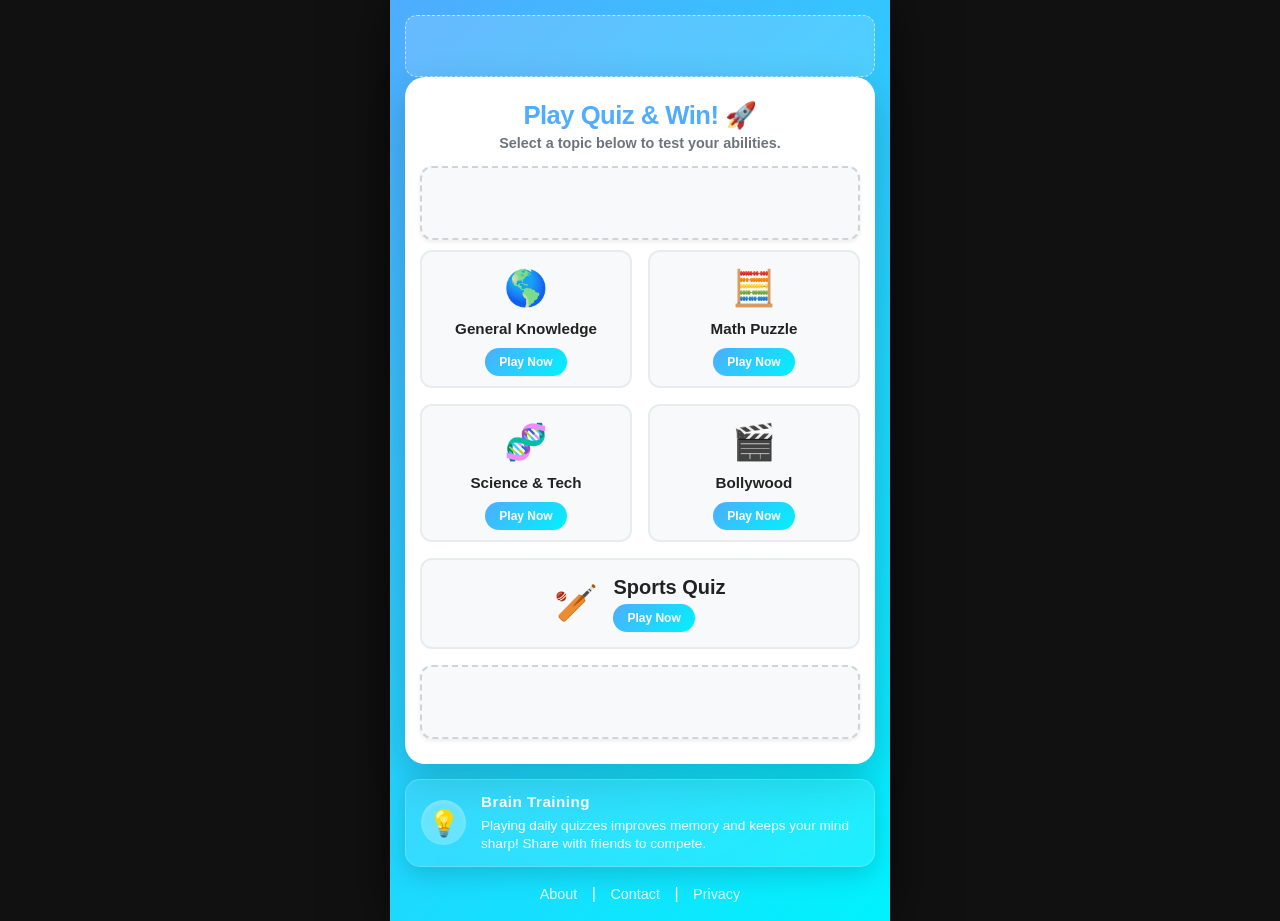
<file: index.html>
<!DOCTYPE html>
<html lang="en">

<head>
    <meta charset="UTF-8">
    <meta name="viewport"
        content="width=device-width, initial-scale=1.0, maximum-scale=1.0, user-scalable=no, viewport-fit=cover">
    <meta name="mobile-web-app-capable" content="yes">
    <meta name="apple-mobile-web-app-capable" content="yes">
    <meta name="apple-mobile-web-app-status-bar-style" content="black-translucent">
    <meta name="theme-color" content="#4facfe">
    <meta name="description"
        content="Play the ultimate Viral Quiz App! Test your General Knowledge, Math, Science, Bollywood, and Sports skills to earn a Genius score.">
    <meta name="keywords" content="quiz, test your iq, gk quiz, math puzzle, bollywood quiz, sports quiz, viral quiz">
    <meta name="author" content="Quiz App">

    <!-- Open Graph for WhatsApp & Facebook Sharing -->
    <meta property="og:title" content="🧠 Test Your IQ | Premium Quiz Hub">
    <meta property="og:description"
        content="Click here to play the ultimate quiz challenge and test your brain power across 5 categories!">
    <meta property="og:type" content="website">

    <title>🧠 Test Your IQ | Premium Quiz Hub</title>

    <!-- 1️⃣ Google AdSense Main Script: Ahya '9574633923880115' ni jagya e tamaru AdSense Publisher ID nakho (eg. ca-pub-1234567890123456) -->
    <script async src="https://pagead2.googlesyndication.com/pagead/js/adsbygoogle.js?client=ca-pub-9574633923880115"
        crossorigin="anonymous"></script>

    <!-- Bootstrap 5 CSS -->
    <link href="https://cdn.jsdelivr.net/npm/bootstrap@5.3.0/dist/css/bootstrap.min.css" rel="stylesheet">
    <style>
        :root {
            --primary-color: #4facfe;
            --secondary-color: #00f2fe;
            --text-dark: #222222;
            --ad-bg: #f8f9fa;
            --ad-border: #ced4da;
        }

        body {
            background: url('https://images.unsplash.com/photo-1557683316-973673baf926?auto=format&fit=crop&w=1920&q=80') center/cover fixed, #111;
            font-family: Arial, sans-serif;
            color: #ffffff;
            margin: 0;
            min-height: 100vh;
            display: flex;
            justify-content: center;
            align-items: flex-start;
        }

        #app-wrapper {
            background: linear-gradient(135deg, var(--primary-color) 0%, var(--secondary-color) 100%);
            width: 100%;
            max-width: 500px;
            min-height: 100vh;
            display: flex;
            flex-direction: column;
            justify-content: space-between;
            align-items: center;
            padding: 15px 15px 5px 15px;
            box-shadow: 0 0 50px rgba(0, 0, 0, 0.6);
            position: relative;
        }

        .top-banner-ad {
            width: 100%;
            background: rgba(255, 255, 255, 0.15);
            border: 1px dashed rgba(255, 255, 255, 0.6);
            border-radius: 12px;
            padding: 10px;
            text-align: center;
            color: #ffffff;
            font-weight: bold;
            margin-bottom: 15px;
            min-height: 60px;
            display: flex;
            flex-direction: column;
            align-items: center;
            justify-content: center;
            font-size: 0.9rem;
        }

        .bottom-info-card {
            background: rgba(255, 255, 255, 0.1);
            backdrop-filter: blur(10px);
            -webkit-backdrop-filter: blur(10px);
            border: 1px solid rgba(255, 255, 255, 0.2);
            border-radius: 15px;
            padding: 12px 15px;
            margin-top: 15px;
            display: flex;
            align-items: center;
            gap: 15px;
            text-align: left;
            color: #ffffff;
            box-shadow: 0 8px 25px rgba(0, 0, 0, 0.15);
            width: 100%;
        }

        .info-icon {
            font-size: 1.6rem;
            flex-shrink: 0;
            background: rgba(255, 255, 255, 0.25);
            width: 45px;
            height: 45px;
            display: flex;
            justify-content: center;
            align-items: center;
            border-radius: 50%;
            box-shadow: inset 0 2px 5px rgba(255, 255, 255, 0.2);
        }

        .info-text {
            font-size: 0.85rem;
            line-height: 1.35;
            opacity: 0.95;
            flex: 1;
        }

        .info-text strong {
            display: block;
            font-size: 0.95rem;
            margin-bottom: 4px;
            color: #ffffff;
            opacity: 1;
            letter-spacing: 0.5px;
        }

        .main-container {
            background: #ffffff;
            color: var(--text-dark);
            border-radius: 20px;
            padding: 15px 15px;
            max-width: 480px;
            width: 100%;
            box-shadow: 0 15px 40px rgba(0, 0, 0, 0.2);
            text-align: center;
            opacity: 0;
            transform: translateY(30px);
            animation: slideUpFadeIn 0.8s cubic-bezier(0.2, 0.8, 0.2, 1) forwards;
        }

        @keyframes slideUpFadeIn {
            to {
                opacity: 1;
                transform: translateY(0);
            }
        }

        h1 {
            font-weight: 800;
            font-size: 1.6rem;
            margin-bottom: 2px;
            color: var(--primary-color);
            letter-spacing: -0.5px;
        }

        p.subtitle {
            font-size: 0.9rem;
            color: #6c757d;
            font-weight: 600;
            margin-bottom: 12px;
        }

        /* 5 Mini-App Categories Grid */
        .category-box {
            background: #f8f9fa;
            border: 2px solid #e9ecef;
            border-radius: 12px;
            padding: 10px 8px;
            cursor: pointer;
            transition: all 0.3s ease;
            display: flex;
            flex-direction: column;
            align-items: center;
            justify-content: center;
            height: 100%;
            text-decoration: none;
            color: var(--text-dark);
        }

        .category-box:hover {
            border-color: var(--primary-color);
            background: rgba(79, 172, 254, 0.05);
            transform: translateY(-4px);
            box-shadow: 0 8px 15px rgba(0, 150, 255, 0.15);
        }

        .category-icon {
            font-size: 2.2rem;
            margin-bottom: 5px;
        }

        .category-name {
            font-weight: 700;
            font-size: 0.95rem;
            line-height: 1.2;
        }

        .category-play {
            background: linear-gradient(135deg, var(--primary-color), var(--secondary-color));
            color: white;
            font-size: 0.75rem;
            padding: 5px 14px;
            border-radius: 20px;
            margin-top: 10px;
            font-weight: bold;
            display: inline-block;
        }

        .ad-container {
            width: 100%;
            min-height: 70px;
            background-color: var(--ad-bg);
            border: 2px dashed var(--ad-border);
            display: flex;
            flex-direction: column;
            align-items: center;
            justify-content: center;
            color: #888888;
            border-radius: 12px;
            margin: 10px 0;
            font-size: 0.85rem;
            font-weight: bold;
        }

        footer {
            margin-top: 15px;
            padding-bottom: 10px;
        }

        footer a {
            color: #ffffff;
            text-decoration: none;
            font-size: 0.9rem;
            margin: 0 10px;
            opacity: 0.85;
            transition: opacity 0.3s;
            font-weight: 500;
        }

        footer a:hover {
            opacity: 1;
            text-decoration: underline;
        }
    </style>
</head>

<body>
    <div id="app-wrapper">

        <div class="w-100">
            <!-- Top External Banner Ad -->
            <div class="top-banner-ad" style="margin-bottom: 0; padding: 0; display: block; overflow: hidden;">
                <!-- 2️⃣ First Ad Unit: Ahya '9574633923880115' ane '4081411500' ni jagya e tamari AdSense detail nakho -->
                <ins class="adsbygoogle" style="display:block; min-height: 60px;"
                    data-ad-client="ca-pub-9574633923880115" data-ad-slot="4081411500" data-ad-format="auto"
                    data-full-width-responsive="true"></ins>
                <script>
                    (adsbygoogle = window.adsbygoogle || []).push({});
                </script>
            </div>
        </div>

        <div class="main-container">

            <h1 class="mt-2">Play Quiz & Win! 🚀</h1>
            <p class="subtitle">Select a topic below to test your abilities.</p>

            <!-- Top Ad Placement -->
            <div class="ad-container shadow-sm" style="padding: 0; overflow: hidden; display: block;">
                <!-- 3️⃣ Second Ad Unit: Ahya '9574633923880115' ane '4081411500' ni jagya e tamari detail nakho -->
                <ins class="adsbygoogle" style="display:block; min-height: 70px;"
                    data-ad-client="ca-pub-9574633923880115" data-ad-slot="4081411500" data-ad-format="auto"
                    data-full-width-responsive="true"></ins>
                <script>
                    (adsbygoogle = window.adsbygoogle || []).push({});
                </script>
            </div>

            <!-- 5 Category Cards System -->
            <div class="row g-3 mb-3">
                <div class="col-6">
                    <div class="category-box" onclick="startQuiz('gk')">
                        <div class="category-icon">🌎</div>
                        <div class="category-name">General Knowledge</div>
                        <div class="category-play">Play Now</div>
                    </div>
                </div>
                <div class="col-6">
                    <div class="category-box" onclick="startQuiz('math')">
                        <div class="category-icon">🧮</div>
                        <div class="category-name">Math Puzzle</div>
                        <div class="category-play">Play Now</div>
                    </div>
                </div>
                <div class="col-6">
                    <div class="category-box" onclick="startQuiz('science')">
                        <div class="category-icon">🧬</div>
                        <div class="category-name">Science & Tech</div>
                        <div class="category-play">Play Now</div>
                    </div>
                </div>
                <div class="col-6">
                    <div class="category-box" onclick="startQuiz('bollywood')">
                        <div class="category-icon">🎬</div>
                        <div class="category-name">Bollywood</div>
                        <div class="category-play">Play Now</div>
                    </div>
                </div>
                <div class="col-12">
                    <div class="category-box" style="flex-direction: row; gap: 15px; padding: 15px;"
                        onclick="startQuiz('sports')">
                        <div class="category-icon" style="margin: 0;">🏏</div>
                        <div style="text-align: left;">
                            <div class="category-name fs-5">Sports Quiz</div>
                            <div class="category-play" style="margin-top: 5px;">Play Now</div>
                        </div>
                    </div>
                </div>
            </div>

            <!-- Bottom Ad Placement -->
            <div class="ad-container shadow-sm" style="padding: 0; overflow: hidden; display: block;">
                <!-- 4️⃣ Third Ad Unit: Ahya '9574633923880115' ane '4081411500' ni jagya e tamari detail nakho -->
                <ins class="adsbygoogle" style="display:block; min-height: 70px;"
                    data-ad-client="ca-pub-9574633923880115" data-ad-slot="4081411500" data-ad-format="auto"
                    data-full-width-responsive="true"></ins>
                <script>
                    (adsbygoogle = window.adsbygoogle || []).push({});
                </script>
            </div>

        </div> <!-- End of main-container -->

        <div class="w-100">
            <!-- Premium Glassmorphism Info Card -->
            <div class="bottom-info-card">
                <div class="info-icon">💡</div>
                <div class="info-text">
                    <strong>Brain Training</strong>
                    Playing daily quizzes improves memory and keeps your mind sharp! Share with friends to compete.
                </div>
            </div>

            <!-- AdSense Policy Pages Footer -->
            <footer class="text-center">
                <a href="about.html">About</a> |
                <a href="contact.html">Contact</a> |
                <a href="privacy.html">Privacy</a>
            </footer>
        </div>

    </div> <!-- End of app-wrapper -->

    <script src="https://cdn.jsdelivr.net/npm/bootstrap@5.3.0/dist/js/bootstrap.bundle.min.js"></script>
    <script>
        function startQuiz(categoryId) {
            // Push active selection securely into local-storage memory
            localStorage.setItem('selectedCategory', categoryId);
            // Engage transition protocol
            window.location.href = 'quiz.html';
        }
    </script>
</body>

</html>
</file>
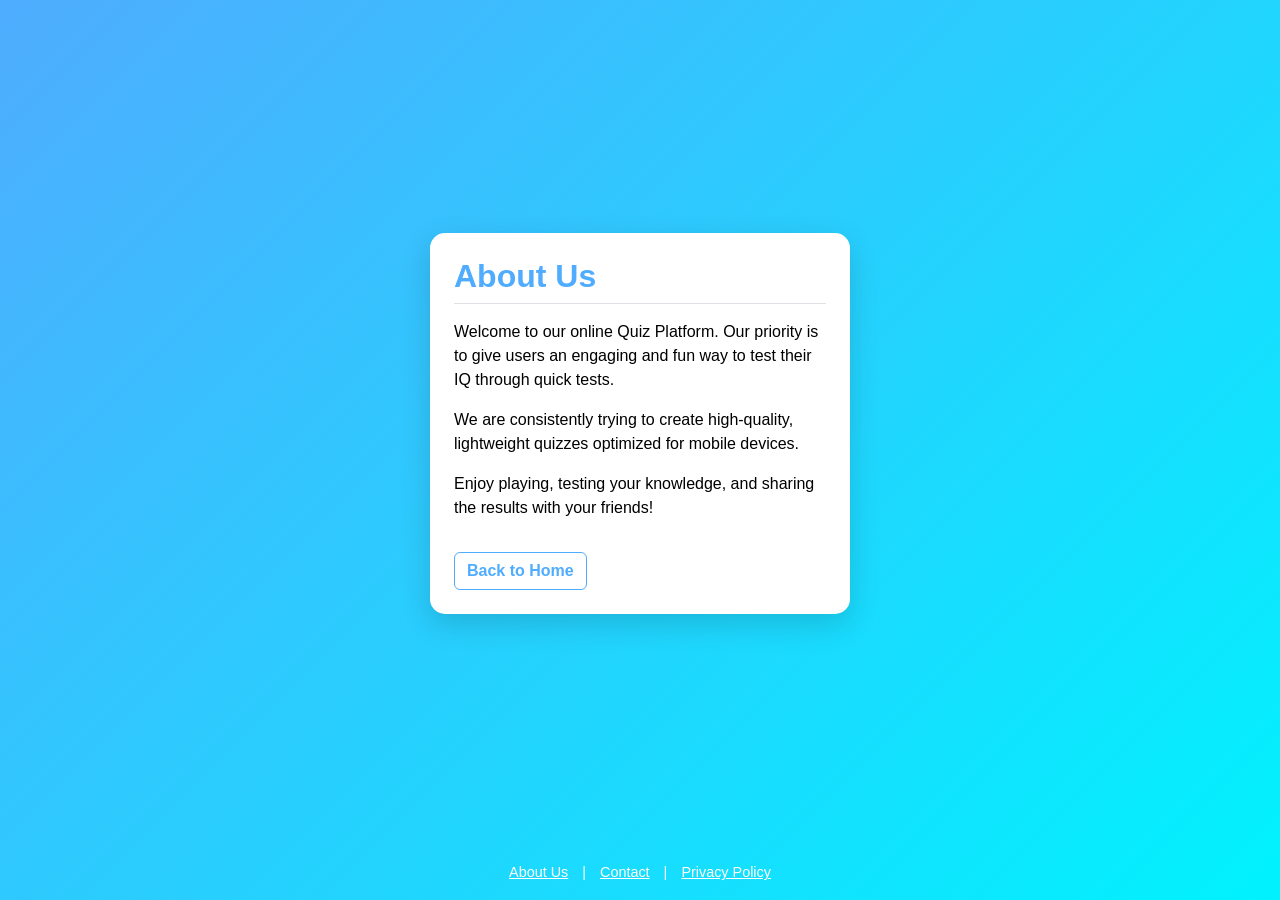
<file: about.html>
<!DOCTYPE html>
<html lang="en">
<head>
    <meta charset="UTF-8">
    <meta name="viewport" content="width=device-width, initial-scale=1.0">
    <title>About Us | Quiz App</title>
    <!-- Bootstrap 5 CSS -->
    <link href="https://cdn.jsdelivr.net/npm/bootstrap@5.3.0/dist/css/bootstrap.min.css" rel="stylesheet">
    <link href="style.css" rel="stylesheet">
</head>
<body class="bg-light-gradient d-flex flex-column">
    <div class="container flex-grow-1 d-flex flex-column justify-content-center">
        <div class="quiz-box text-start p-4 m-auto w-100">
            <h2 class="text-primary fw-bold mb-3 border-bottom pb-2">About Us</h2>
            <p>Welcome to our online Quiz Platform. Our priority is to give users an engaging and fun way to test their IQ through quick tests.</p>
            <p>We are consistently trying to create high-quality, lightweight quizzes optimized for mobile devices.</p>
            <p>Enjoy playing, testing your knowledge, and sharing the results with your friends!</p>
            <a href="index.html" class="btn btn-outline-primary mt-3 fw-bold">Back to Home</a>
        </div>
    </div>
    
    <footer class="mt-auto py-3 text-center">
        <a href="about.html">About Us</a> | 
        <a href="contact.html">Contact</a> | 
        <a href="privacy.html">Privacy Policy</a>
    </footer>
</body>
</html>
</file>
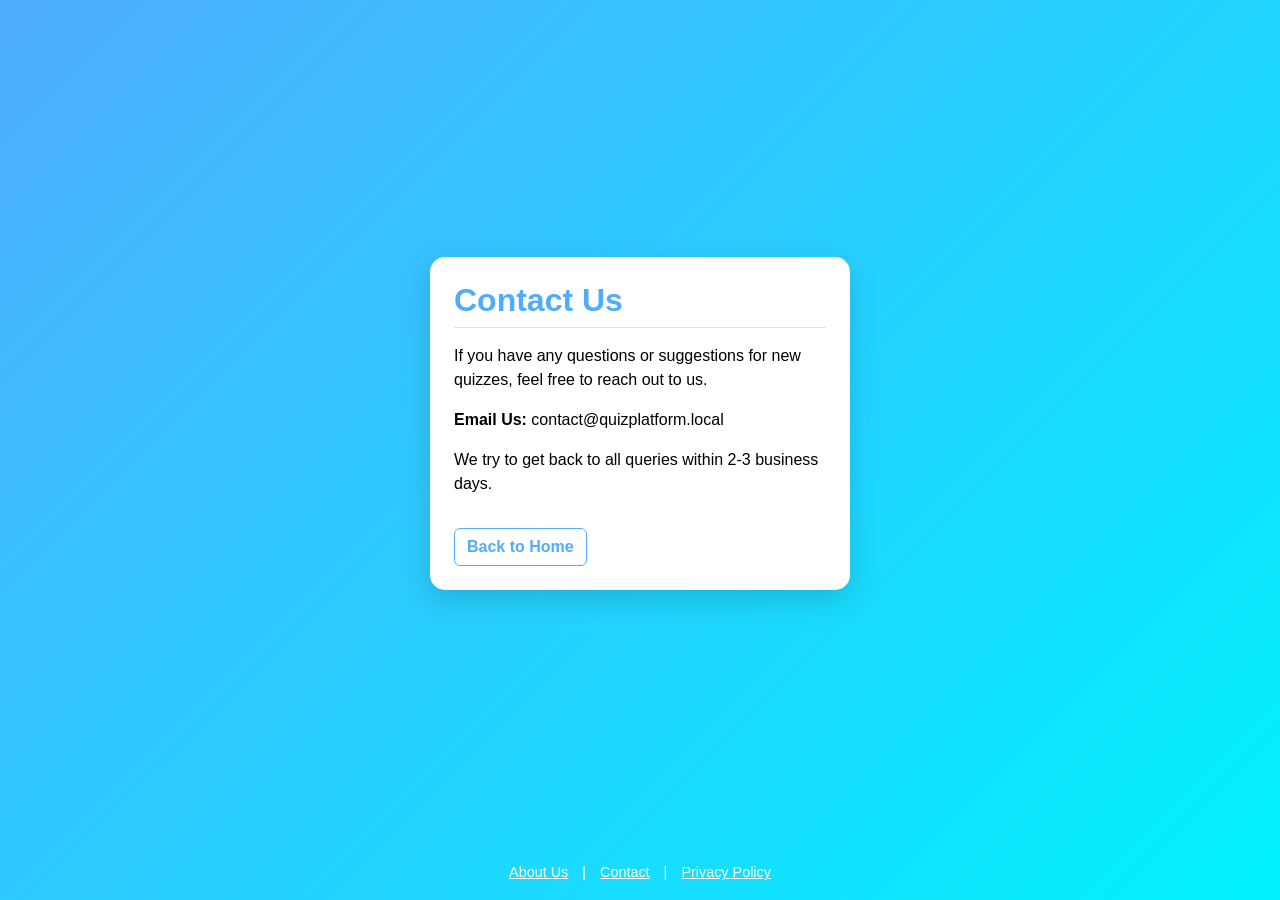
<file: contact.html>
<!DOCTYPE html>
<html lang="en">
<head>
    <meta charset="UTF-8">
    <meta name="viewport" content="width=device-width, initial-scale=1.0">
    <title>Contact Us | Quiz App</title>
    <!-- Bootstrap 5 CSS -->
    <link href="https://cdn.jsdelivr.net/npm/bootstrap@5.3.0/dist/css/bootstrap.min.css" rel="stylesheet">
    <link href="style.css" rel="stylesheet">
</head>
<body class="bg-light-gradient d-flex flex-column">
    <div class="container flex-grow-1 d-flex flex-column justify-content-center">
        <div class="quiz-box text-start p-4 m-auto w-100">
            <h2 class="text-primary fw-bold mb-3 border-bottom pb-2">Contact Us</h2>
            <p>If you have any questions or suggestions for new quizzes, feel free to reach out to us.</p>
            <p><strong>Email Us:</strong> contact@quizplatform.local</p>
            <p>We try to get back to all queries within 2-3 business days.</p>
            <a href="index.html" class="btn btn-outline-primary mt-3 fw-bold">Back to Home</a>
        </div>
    </div>
    
    <footer class="mt-auto py-3 text-center">
        <a href="about.html">About Us</a> | 
        <a href="contact.html">Contact</a> | 
        <a href="privacy.html">Privacy Policy</a>
    </footer>
</body>
</html>
</file>
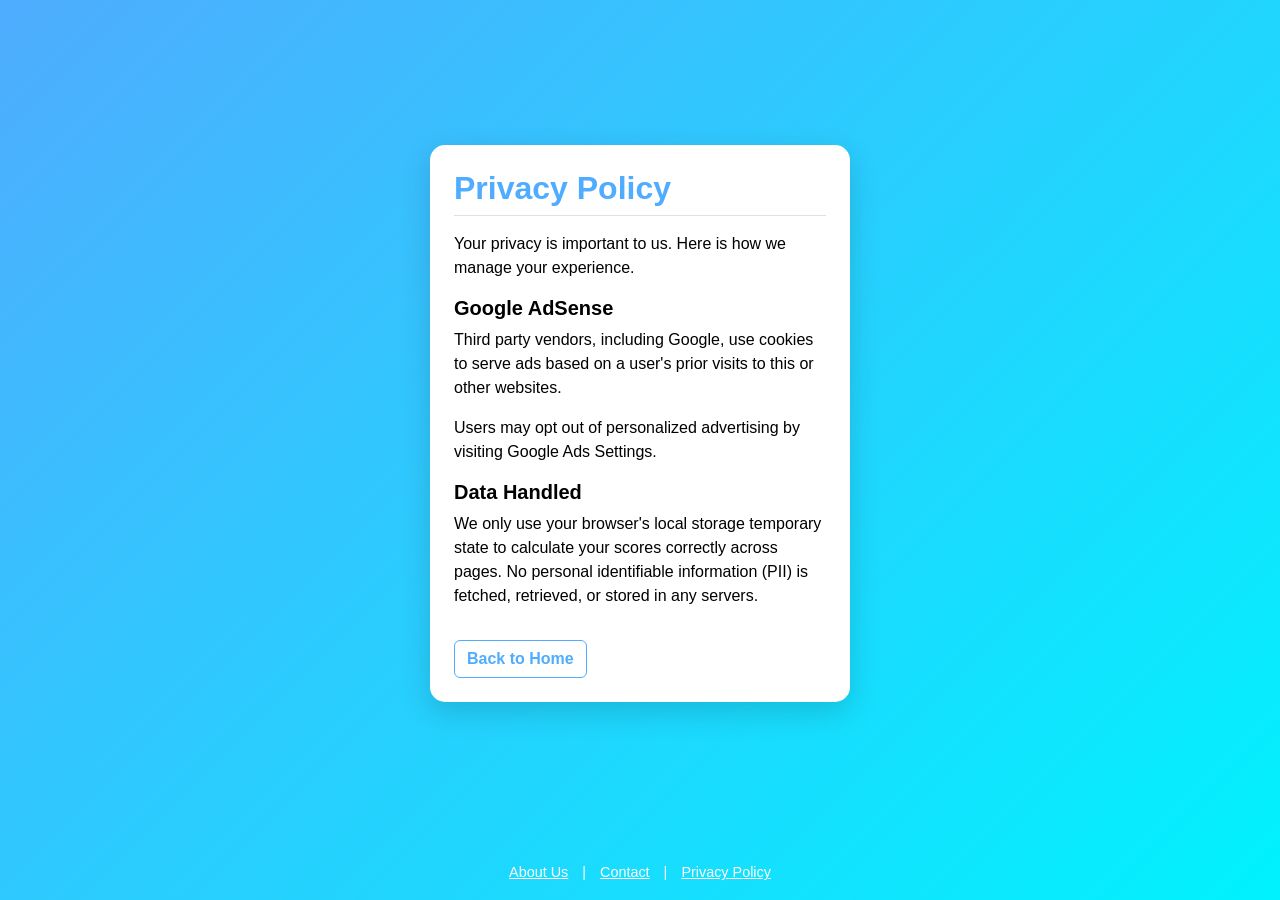
<file: privacy.html>
<!DOCTYPE html>
<html lang="en">
<head>
    <meta charset="UTF-8">
    <meta name="viewport" content="width=device-width, initial-scale=1.0">
    <title>Privacy Policy | Quiz App</title>
    <!-- Bootstrap 5 CSS -->
    <link href="https://cdn.jsdelivr.net/npm/bootstrap@5.3.0/dist/css/bootstrap.min.css" rel="stylesheet">
    <link href="style.css" rel="stylesheet">
</head>
<body class="bg-light-gradient d-flex flex-column">
    <div class="container flex-grow-1 d-flex flex-column justify-content-center">
        <div class="quiz-box text-start p-4 m-auto w-100" style="max-height: 80vh; overflow-y: auto;">
            <h2 class="text-primary fw-bold mb-3 border-bottom pb-2">Privacy Policy</h2>
            <p>Your privacy is important to us. Here is how we manage your experience.</p>
            <h5 class="fw-bold mt-3">Google AdSense</h5>
            <p>Third party vendors, including Google, use cookies to serve ads based on a user's prior visits to this or other websites.</p>
            <p>Users may opt out of personalized advertising by visiting Google Ads Settings.</p>
            <h5 class="fw-bold mt-3">Data Handled</h5>
            <p>We only use your browser's local storage temporary state to calculate your scores correctly across pages. No personal identifiable information (PII) is fetched, retrieved, or stored in any servers.</p>
            <a href="index.html" class="btn btn-outline-primary mt-3 fw-bold">Back to Home</a>
        </div>
    </div>
    
    <footer class="mt-auto py-3 text-center">
        <a href="about.html">About Us</a> | 
        <a href="contact.html">Contact</a> | 
        <a href="privacy.html">Privacy Policy</a>
    </footer>
</body>
</html>
</file>
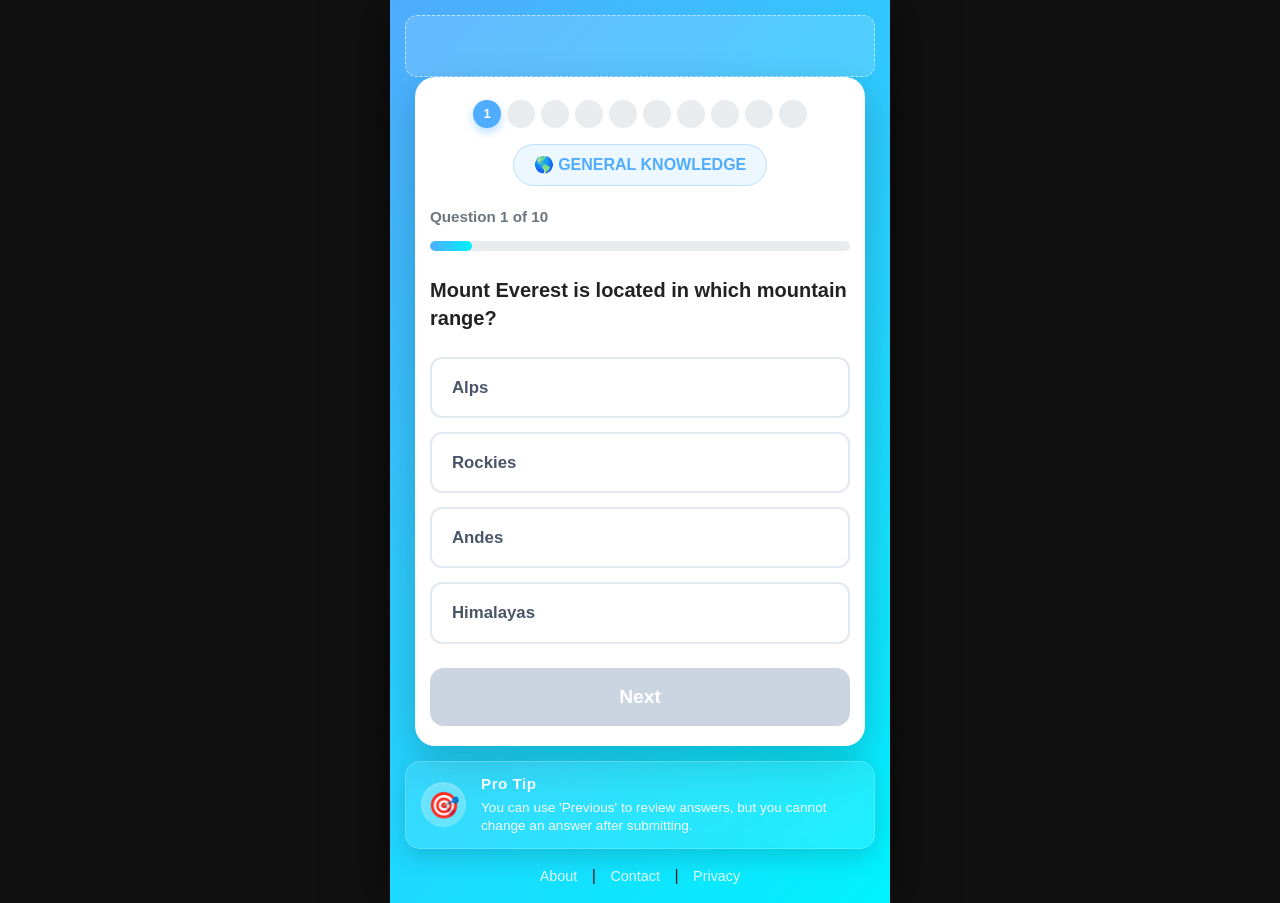
<file: quiz.html>
<!DOCTYPE html>
<html lang="en">

<head>
    <meta charset="UTF-8">
    <meta name="viewport"
        content="width=device-width, initial-scale=1.0, maximum-scale=1.0, user-scalable=no, viewport-fit=cover">
    <meta name="mobile-web-app-capable" content="yes">
    <meta name="apple-mobile-web-app-capable" content="yes">
    <meta name="theme-color" content="#4facfe">
    <meta name="description"
        content="Answer random questions to test your knowledge! Let's see if you can score 10/10 in this premium quiz challenge.">
    <meta name="keywords" content="quiz game, play quiz, knowledge test">
    <title>Quiz Session | Play & Win</title>

    <!-- 1️⃣ Google AdSense Main Script: Ahya '9574633923880115' ni jagya e tamaru AdSense Publisher ID nakho -->
    <script async src="https://pagead2.googlesyndication.com/pagead/js/adsbygoogle.js?client=ca-pub-9574633923880115"
        crossorigin="anonymous"></script>

    <!-- Bootstrap 5 CSS -->
    <link href="https://cdn.jsdelivr.net/npm/bootstrap@5.3.0/dist/css/bootstrap.min.css" rel="stylesheet">
    <style>
        :root {
            --primary-color: #4facfe;
            --secondary-color: #00f2fe;
            --text-dark: #222222;
            --ad-bg: #f8f9fa;
            --ad-border: #ced4da;
        }

        body {
            background: url('https://images.unsplash.com/photo-1557683316-973673baf926?auto=format&fit=crop&w=1920&q=80') center/cover fixed, #111;
            font-family: Arial, sans-serif;
            color: var(--text-dark);
            margin: 0;
            min-height: 100vh;
            display: flex;
            justify-content: center;
            align-items: flex-start;
        }

        #app-wrapper {
            background: linear-gradient(135deg, var(--primary-color) 0%, var(--secondary-color) 100%);
            width: 100%;
            max-width: 500px;
            min-height: 100vh;
            display: flex;
            flex-direction: column;
            justify-content: space-between;
            align-items: center;
            padding: 15px 15px 5px 15px;
            box-shadow: 0 0 50px rgba(0, 0, 0, 0.6);
            position: relative;
        }

        .top-banner-ad {
            width: 100%;
            background: rgba(255, 255, 255, 0.15);
            border: 1px dashed rgba(255, 255, 255, 0.6);
            border-radius: 12px;
            padding: 10px;
            text-align: center;
            color: #ffffff;
            font-weight: bold;
            margin-bottom: 15px;
            min-height: 60px;
            display: flex;
            flex-direction: column;
            align-items: center;
            justify-content: center;
            font-size: 0.9rem;
        }

        .bottom-info-card {
            background: rgba(255, 255, 255, 0.1);
            backdrop-filter: blur(10px);
            -webkit-backdrop-filter: blur(10px);
            border: 1px solid rgba(255, 255, 255, 0.2);
            border-radius: 15px;
            padding: 12px 15px;
            margin-top: 15px;
            display: flex;
            align-items: center;
            gap: 15px;
            text-align: left;
            color: #ffffff;
            box-shadow: 0 8px 25px rgba(0, 0, 0, 0.15);
            width: 100%;
        }

        .info-icon {
            font-size: 1.6rem;
            flex-shrink: 0;
            background: rgba(255, 255, 255, 0.25);
            width: 45px;
            height: 45px;
            display: flex;
            justify-content: center;
            align-items: center;
            border-radius: 50%;
            box-shadow: inset 0 2px 5px rgba(255, 255, 255, 0.2);
        }

        .info-text {
            font-size: 0.85rem;
            line-height: 1.35;
            opacity: 0.95;
            flex: 1;
        }

        .info-text strong {
            display: block;
            font-size: 0.95rem;
            margin-bottom: 4px;
            color: #ffffff;
            opacity: 1;
            letter-spacing: 0.5px;
        }

        footer {
            margin-top: 15px;
            padding-bottom: 10px;
            text-align: center;
        }

        footer a {
            color: #ffffff;
            text-decoration: none;
            font-size: 0.9rem;
            margin: 0 10px;
            opacity: 0.85;
            transition: opacity 0.3s;
            font-weight: 500;
        }

        footer a:hover {
            opacity: 1;
            text-decoration: underline;
        }

        .quiz-card {
            background: #ffffff;
            border-radius: 20px;
            padding: 15px 15px 20px;
            max-width: 450px;
            width: 100%;
            box-shadow: 0 15px 40px rgba(0, 0, 0, 0.2);
            position: relative;
        }

        .fade-in {
            animation: fadeIn 0.4s ease forwards;
        }

        @keyframes fadeIn {
            from {
                opacity: 0;
                transform: translateX(20px);
            }

            to {
                opacity: 1;
                transform: translateX(0);
            }
        }

        /* Dynamic Category Title Tag */
        .cat-title {
            background-color: rgba(79, 172, 254, 0.1);
            color: var(--primary-color);
            padding: 8px 20px;
            border-radius: 30px;
            font-size: 1rem;
            font-weight: 800;
            display: inline-block;
            margin-bottom: 20px;
            border: 1px solid rgba(79, 172, 254, 0.3);
            text-transform: uppercase;
        }

        .progress-header {
            display: flex;
            justify-content: space-between;
            align-items: center;
            font-weight: 700;
            font-size: 0.95rem;
            color: #6c757d;
            margin-bottom: 12px;
        }

        .progress {
            height: 10px;
            border-radius: 10px;
            background-color: #e9ecef;
            margin-bottom: 25px;
        }

        .progress-bar {
            background: linear-gradient(to right, var(--primary-color), var(--secondary-color));
            border-radius: 10px;
            transition: width 0.4s ease;
        }

        #question-text {
            font-size: 1.25rem;
            font-weight: 800;
            margin-bottom: 25px;
            line-height: 1.4;
            color: var(--text-dark);
        }

        .option-btn {
            width: 100%;
            text-align: left;
            padding: 16px 20px;
            margin-bottom: 14px;
            border-radius: 12px;
            border: 2px solid #e2e8f0;
            background-color: #ffffff;
            font-size: 1.05rem;
            font-weight: 600;
            color: #4a5568;
            transition: all 0.2s ease;
            cursor: pointer;
        }

        .option-btn:hover {
            border-color: var(--primary-color);
            background-color: #f7fafc;
            transform: translateX(4px);
        }

        .option-btn.selected {
            border-color: var(--primary-color);
            background-color: rgba(79, 172, 254, 0.1);
            color: var(--primary-color);
            box-shadow: 0 0 0 4px rgba(79, 172, 254, 0.2);
        }

        .option-btn.correct {
            background-color: #28a745 !important;
            color: white !important;
            border-color: #28a745 !important;
        }

        .option-btn.wrong {
            background-color: #dc3545 !important;
            color: white !important;
            border-color: #dc3545 !important;
        }

        .progress-tracker {
            display: flex;
            justify-content: center;
            gap: 6px;
            margin-bottom: 20px;
            flex-wrap: wrap;
        }

        .tracker-dot {
            width: 28px;
            height: 28px;
            border-radius: 50%;
            background: #e9ecef;
            display: flex;
            justify-content: center;
            align-items: center;
            font-size: 13px;
            font-weight: bold;
            color: transparent;
            transition: all 0.3s ease;
        }

        .tracker-dot.correct {
            background: #28a745;
            color: white;
            box-shadow: 0 4px 10px rgba(40, 167, 69, 0.3);
        }

        .tracker-dot.wrong {
            background: #dc3545;
            color: white;
            box-shadow: 0 4px 10px rgba(220, 53, 69, 0.3);
        }

        .tracker-dot.active {
            background: var(--primary-color);
            color: white;
            box-shadow: 0 4px 10px rgba(79, 172, 254, 0.4);
        }

        .btn-prev {
            background: #6c757d;
            box-shadow: 0 5px 15px rgba(108, 117, 125, 0.3);
            color: white;
            border: none;
            border-radius: 14px;
            font-weight: bold;
            font-size: 1.2rem;
            transition: all 0.3s;
            padding: 15px;
            width: 100%;
            margin-top: 10px;
        }

        .ad-container {
            width: 100%;
            min-height: 90px;
            background-color: var(--ad-bg);
            border: 2px dashed var(--ad-border);
            display: flex;
            align-items: center;
            justify-content: center;
            color: #888888;
            border-radius: 12px;
            margin-bottom: 20px;
            font-size: 0.95rem;
            font-weight: bold;
        }

        .btn-next {
            background: linear-gradient(to right, var(--primary-color), var(--secondary-color));
            color: #ffffff;
            font-size: 1.2rem;
            font-weight: bold;
            padding: 15px;
            border-radius: 14px;
            border: none;
            width: 100%;
            margin-top: 10px;
            transition: all 0.3s ease;
        }

        .btn-next:disabled {
            background: #cbd5e1;
            color: #ffffff;
            cursor: not-allowed;
            box-shadow: none;
        }

        .btn-next:not(:disabled):hover {
            transform: translateY(-2px);
            box-shadow: 0 8px 25px rgba(0, 242, 254, 0.4);
            color: #ffffff;
        }

        .loader-wrapper {
            display: flex;
            flex-direction: column;
            justify-content: center;
            align-items: center;
            color: white;
            animation: fadeIn 0.5s ease;
            text-align: center;
        }
    </style>
</head>

<body>
    <div id="app-wrapper">

        <div class="w-100">
            <!-- Top External Banner Ad -->
            <div class="top-banner-ad" style="margin-bottom: 0; padding: 0; display: block; overflow: hidden;">
                <!-- 2️⃣ First Ad Unit: Ahya tamari AdSense details nakho -->
                <ins class="adsbygoogle" style="display:block; min-height: 60px;"
                    data-ad-client="ca-pub-9574633923880115" data-ad-slot="4081411500" data-ad-format="auto"
                    data-full-width-responsive="true"></ins>
                <script>
                    (adsbygoogle = window.adsbygoogle || []).push({});
                </script>
            </div>
        </div>

        <div class="quiz-card" id="main-card">

            <div id="progress-tracker" class="progress-tracker mt-2 mb-3"></div>

            <div id="quiz-wrapper">

                <div class="text-center fade-in">
                    <div id="cat-title-display" class="cat-title">Topic Loading...</div>
                </div>

                <div class="progress-header">
                    <span id="question-count">Question 1 of 5</span>
                </div>

                <div class="progress">
                    <div id="progress-bar" class="progress-bar" role="progressbar" style="width: 20%;"></div>
                </div>

                <div id="question-fade-container" class="fade-in">
                    <h3 id="question-text">Loading Data...</h3>
                    <div id="options-container"></div>
                </div>

                <div id="ad-slot" class="ad-container" style="display: none; padding: 0; overflow: hidden;">
                    <!-- 3️⃣ In-Quiz Ad Unit -->
                    <ins class="adsbygoogle" style="display:block; min-height: 90px; width: 100%;"
                        data-ad-client="ca-pub-9574633923880115" data-ad-slot="4081411500" data-ad-format="auto"
                        data-full-width-responsive="true"></ins>
                    <script>
                        (adsbygoogle = window.adsbygoogle || []).push({});
                    </script>
                </div>

                <div class="d-flex w-100 gap-2">
                    <button id="prev-btn" class="btn-prev w-50" style="display: none;">Previous</button>
                    <button id="next-btn" class="btn-next w-100" disabled>Next</button>
                </div>
            </div>

        </div> <!-- End of quiz card -->

        <div class="w-100">
            <!-- Premium Glassmorphism Info Card -->
            <div class="bottom-info-card">
                <div class="info-icon">🎯</div>
                <div class="info-text">
                    <strong>Pro Tip</strong>
                    You can use 'Previous' to review answers, but you cannot change an answer after submitting.
                </div>
            </div>

            <!-- AdSense Policy Pages Footer -->
            <footer>
                <a href="about.html">About</a> |
                <a href="contact.html">Contact</a> |
                <a href="privacy.html">Privacy</a>
            </footer>
        </div>

    </div> <!-- End of app-wrapper -->

    <!-- Bootstrap Bundle -->
    <script src="https://cdn.jsdelivr.net/npm/bootstrap@5.3.0/dist/js/bootstrap.bundle.min.js"></script>
    <script>
        // Data Structure accommodating multi-topics dynamically
        const quizDatabase = {
            gk: {
                title: "🌎 General Knowledge",
                data: [
                    { question: "Which is the largest continent in the world?", options: ["Africa", "Asia", "Europe", "North America"], answer: "Asia" },
                    { question: "Who painted the Mona Lisa?", options: ["Van Gogh", "Picasso", "Da Vinci", "Rembrandt"], answer: "Da Vinci" },
                    { question: "What is the capital of Australia?", options: ["Sydney", "Melbourne", "Canberra", "Perth"], answer: "Canberra" },
                    { question: "Which ocean is the largest?", options: ["Atlantic", "Indian", "Arctic", "Pacific"], answer: "Pacific" },
                    { question: "How many states are there in the USA?", options: ["50", "52", "48", "51"], answer: "50" },
                    { question: "Which is the smallest country in the world?", options: ["Monaco", "Vatican City", "San Marino", "Liechtenstein"], answer: "Vatican City" },
                    { question: "Who was the first person to walk on the moon?", options: ["Yuri Gagarin", "Buzz Aldrin", "Neil Armstrong", "Michael Collins"], answer: "Neil Armstrong" },
                    { question: "Mount Everest is located in which mountain range?", options: ["Andes", "Rockies", "Alps", "Himalayas"], answer: "Himalayas" },
                    { question: "What is the longest river in the world?", options: ["Amazon", "Nile", "Yangtze", "Mississippi"], answer: "Nile" },
                    { question: "Which bird is a universal symbol of peace?", options: ["Eagle", "Dove", "Swan", "Owl"], answer: "Dove" }
                ]
            },
            math: {
                title: "🧮 Math Puzzle",
                data: [
                    { question: "Solve: 5 + 5 × 5 = ?", options: ["50", "30", "25", "20"], answer: "30" },
                    { question: "What is the square root of 144?", options: ["10", "12", "14", "16"], answer: "12" },
                    { question: "100 divided by half, plus 20 is?", options: ["70", "220", "20", "120"], answer: "220" },
                    { question: "Which number is prime?", options: ["15", "21", "29", "33"], answer: "29" },
                    { question: "What is 15% of 200?", options: ["30", "45", "15", "20"], answer: "30" },
                    { question: "How many degrees are in a full circle?", options: ["180", "360", "90", "270"], answer: "360" },
                    { question: "What is the next number in the sequence: 2, 4, 8, 16, ?", options: ["24", "30", "32", "64"], answer: "32" },
                    { question: "Complete the equation: 8 x 8 = ?", options: ["56", "64", "72", "88"], answer: "64" },
                    { question: "How many sides does a hexagon have?", options: ["5", "6", "7", "8"], answer: "6" },
                    { question: "Find result: 15 - (5 * 2)", options: ["5", "10", "20", "25"], answer: "5" }
                ]
            },
            science: {
                title: "🧬 Science & Tech",
                data: [
                    { question: "What gas do plants absorb from the atmosphere?", options: ["Oxygen", "Carbon Dioxide", "Nitrogen", "Argon"], answer: "Carbon Dioxide" },
                    { question: "What is the chemical symbol for Gold?", options: ["Go", "Gd", "Au", "Ag"], answer: "Au" },
                    { question: "Which planet is known as the Red Planet?", options: ["Venus", "Jupiter", "Saturn", "Mars"], answer: "Mars" },
                    { question: "Who invented the telephone?", options: ["Thomas Edison", "Nikola Tesla", "Alexander Graham Bell", "Isaac Newton"], answer: "Alexander Graham Bell" },
                    { question: "What is the hardest natural substance on Earth?", options: ["Iron", "Diamond", "Gold", "Platinum"], answer: "Diamond" },
                    { question: "Who developed the theory of relativity?", options: ["Isaac Newton", "Galileo Galilei", "Albert Einstein", "Stephen Hawking"], answer: "Albert Einstein" },
                    { question: "What is the main component of the sun?", options: ["Helium", "Oxygen", "Nitrogen", "Hydrogen"], answer: "Hydrogen" },
                    { question: "Which planet is the largest in our solar system?", options: ["Earth", "Saturn", "Jupiter", "Neptune"], answer: "Jupiter" },
                    { question: "What part of the cell is known as the powerhouse?", options: ["Nucleus", "Ribosome", "Mitochondria", "Cell Wall"], answer: "Mitochondria" },
                    { question: "How many bytes are in a kilobyte?", options: ["1000", "1024", "1048", "2048"], answer: "1024" }
                ]
            },
            bollywood: {
                title: "🎬 Bollywood",
                data: [
                    { question: "Who is known as the 'Badshah of Bollywood'?", options: ["Salman Khan", "Aamir Khan", "Shah Rukh Khan", "Akshay Kumar"], answer: "Shah Rukh Khan" },
                    { question: "Which movie holds the record for highest grosser worldwide among older classics?", options: ["Sholay", "Mughal-E-Azam", "Dilwale Dulhania Le Jayenge", "Dangal"], answer: "Dangal" },
                    { question: "Who directed '3 Idiots'?", options: ["Karan Johar", "Rajkumar Hirani", "Sanjay Leela Bhansali", "Rohit Shetty"], answer: "Rajkumar Hirani" },
                    { question: "Which actress was known as the 'Hawa Hawai' girl?", options: ["Madhuri Dixit", "Sridevi", "Juhi Chawla", "Rekha"], answer: "Sridevi" },
                    { question: "In 'Sholay', what was the name of Basanti’s horse?", options: ["Chetak", "Dhanno", "Badal", "Shera"], answer: "Dhanno" },
                    { question: "Which actor played 'Munna Bhai'?", options: ["Arshad Warsi", "Sunny Deol", "Sanjay Dutt", "Govinda"], answer: "Sanjay Dutt" },
                    { question: "What is the name of the alien in the movie 'Koi... Mil Gaya'?", options: ["P.K.", "Jadoo", "Krish", "Milky"], answer: "Jadoo" },
                    { question: "Kitne aadmi the? is a famous line from which movie?", options: ["Deewaar", "Don", "Sholay", "Agneepath"], answer: "Sholay" },
                    { question: "Who composed the Oscar-winning song 'Jai Ho'?", options: ["Pritam", "Shankar-Ehsaan-Loy", "A. R. Rahman", "Vishal-Shekhar"], answer: "A. R. Rahman" },
                    { question: "In which movie does Kareena Kapoor play 'Geet'?", options: ["Kabhi Khushi Kabhie Gham", "Jab We Met", "Bodyguard", "3 Idiots"], answer: "Jab We Met" }
                ]
            },
            sports: {
                title: "🏏 Sports Quiz",
                data: [
                    { question: "Which country won the first ICC Cricket World Cup?", options: ["Australia", "India", "West Indies", "England"], answer: "West Indies" },
                    { question: "How many players are on a standard soccer team?", options: ["10", "11", "12", "9"], answer: "11" },
                    { question: "Who holds the record for the most Olympic gold medals?", options: ["Usain Bolt", "Michael Phelps", "Carl Lewis", "Mark Spitz"], answer: "Michael Phelps" },
                    { question: "In which sport would you perform a 'slam dunk'?", options: ["Tennis", "Basketball", "Volleyball", "Baseball"], answer: "Basketball" },
                    { question: "What is the national sport of Canada?", options: ["Ice Hockey", "Lacrosse", "Curling", "Both A and B"], answer: "Both A and B" },
                    { question: "How many grand slam tennis tournaments are there?", options: ["3", "4", "5", "6"], answer: "4" },
                    { question: "Which country is famous for the martial art 'Judo'?", options: ["China", "Korea", "Japan", "Thailand"], answer: "Japan" },
                    { question: "In cricket, how many runs are scored for hitting over the boundary without bouncing?", options: ["4", "5", "6", "8"], answer: "6" },
                    { question: "Who is known as the 'Lightning Bolt' in athletics?", options: ["Carl Lewis", "Tyson Gay", "Justin Gatlin", "Usain Bolt"], answer: "Usain Bolt" },
                    { question: "Which of these is an indoor game?", options: ["Table Tennis", "Golf", "Baseball", "Rugby"], answer: "Table Tennis" }
                ]
            }
        };

        // Determine specific loaded DB subset
        const categoryId = localStorage.getItem('selectedCategory') || 'gk'; // Default failsafe
        const activeCategory = quizDatabase[categoryId];

        // Advanced Fisher-Yates Shuffle Function for complete randomness
        function shuffleArray(array) {
            let currentIndex = array.length, randomIndex;
            while (currentIndex != 0) {
                randomIndex = Math.floor(Math.random() * currentIndex);
                currentIndex--;
                [array[currentIndex], array[randomIndex]] = [array[randomIndex], array[currentIndex]];
            }
            return array;
        }

        // Shuffle Questions uniquely per session
        const quizData = shuffleArray([...activeCategory.data]);

        // Apply UI header title logic
        document.getElementById('cat-title-display').innerText = activeCategory.title;

        // Base Iteration Setup
        let currentQuestionIndex = 0;
        let score = 0;
        let userAnswers = {};

        const questionText = document.getElementById('question-text');
        const optionsContainer = document.getElementById('options-container');
        const nextBtn = document.getElementById('next-btn');
        const progressCount = document.getElementById('question-count');
        const progressBar = document.getElementById('progress-bar');
        const adSlot = document.getElementById('ad-slot');
        const fadeContainer = document.getElementById('question-fade-container');

        // Functions
        function loadQuestion() {
            fadeContainer.classList.remove('fade-in');
            void fadeContainer.offsetWidth;
            fadeContainer.classList.add('fade-in');

            const prevBtn = document.getElementById('prev-btn');
            if (currentQuestionIndex > 0) {
                prevBtn.style.display = 'block';
                nextBtn.classList.remove('w-100');
                nextBtn.classList.add('w-50');
            } else {
                prevBtn.style.display = 'none';
                nextBtn.classList.remove('w-50');
                nextBtn.classList.add('w-100');
            }

            // Update Trackers
            for (let i = 0; i < quizData.length; i++) {
                const dot = document.getElementById('dot-' + i);
                if (dot) {
                    dot.classList.remove('active');
                    if (i === currentQuestionIndex && !userAnswers[i]) {
                        dot.classList.add('active');
                        dot.innerText = i + 1;
                    } else if (!userAnswers[i]) {
                        dot.innerText = '';
                    }
                }
            }

            const currentQ = quizData[currentQuestionIndex];

            questionText.innerText = currentQ.question;
            progressCount.innerText = "Question " + (currentQuestionIndex + 1) + " of " + quizData.length;
            progressBar.style.width = (((currentQuestionIndex + 1) / quizData.length) * 100) + "%";

            optionsContainer.innerHTML = '';

            const randomizedOptions = shuffleArray([...currentQ.options]);

            randomizedOptions.forEach(opt => {
                const btn = document.createElement('button');
                btn.className = 'option-btn';
                btn.innerText = opt;
                btn.onclick = () => selectOption(btn, opt);
                optionsContainer.appendChild(btn);
            });

            nextBtn.disabled = true;
            nextBtn.innerText = currentQuestionIndex === quizData.length - 1 ? "Submit Quiz" : "Next";

            if (userAnswers[currentQuestionIndex]) {
                const ansData = userAnswers[currentQuestionIndex];
                Array.from(optionsContainer.children).forEach(btn => {
                    btn.style.pointerEvents = 'none';
                    if (btn.innerText === ansData.correctAns) {
                        btn.classList.add('correct');
                    } else if (btn.innerText === ansData.selected && !ansData.isCorrect) {
                        btn.classList.add('wrong');
                    }
                });
                nextBtn.disabled = false;
            }
        }

        function selectOption(selectedBtn, selectedValue) {
            const options = document.querySelectorAll('.option-btn');
            options.forEach(btn => btn.classList.remove('selected'));
            selectedBtn.classList.add('selected');
            selectedBtn.setAttribute('data-value', selectedValue);
            nextBtn.disabled = false;
        }

        nextBtn.addEventListener('click', () => {
            if (!userAnswers[currentQuestionIndex]) {
                const selectedBtn = document.querySelector('.option-btn.selected');
                if (!selectedBtn) return;

                const selectedAnswer = selectedBtn.getAttribute('data-value');
                const isCorrect = (selectedAnswer === quizData[currentQuestionIndex].answer);

                if (isCorrect) score++;

                userAnswers[currentQuestionIndex] = {
                    selected: selectedAnswer,
                    correctAns: quizData[currentQuestionIndex].answer,
                    isCorrect: isCorrect
                };

                const dot = document.getElementById('dot-' + currentQuestionIndex);
                if (dot) {
                    dot.innerText = isCorrect ? '✔' : '✖';
                    dot.classList.remove('active');
                    if (isCorrect) dot.classList.add('correct');
                    else dot.classList.add('wrong');
                }
            }

            currentQuestionIndex++;

            if (currentQuestionIndex === 2 || currentQuestionIndex === 4) {
                adSlot.style.display = 'flex';
            } else {
                adSlot.style.display = 'none';
            }

            if (currentQuestionIndex < quizData.length) {
                loadQuestion();
            } else {
                finishQuiz();
            }
        });

        function finishQuiz() {
            // Write specific variables including Title to localStorage
            localStorage.setItem('quizScore', score);
            localStorage.setItem('totalQuestions', quizData.length);
            localStorage.setItem('quizTopic', activeCategory.title);

            const wrapper = document.getElementById('main-card');
            wrapper.style.display = 'none';

            const loaderDiv = document.createElement('div');
            loaderDiv.className = 'loader-wrapper';
            loaderDiv.style.width = '100%';
            loaderDiv.style.flex = '1';
            loaderDiv.innerHTML = `
                <div class="spinner-border mb-3 mt-4 text-light" style="width: 4.5rem; height: 4.5rem;" role="status"></div>
                <h3 class="fw-bold mt-3 text-light">Evaluating Answers...</h3>
            `;
            // Critical fix: Append accurately to the inner app-wrapper mobile container layout
            document.getElementById('app-wrapper').appendChild(loaderDiv);

            setTimeout(() => {
                window.location.href = 'result.html';
            }, 1500);
        }

        document.getElementById('prev-btn').addEventListener('click', () => {
            if (currentQuestionIndex > 0) {
                currentQuestionIndex--;
                loadQuestion();
            }
        });

        document.addEventListener('DOMContentLoaded', () => {
            const trackerContainer = document.getElementById('progress-tracker');
            for (let i = 0; i < quizData.length; i++) {
                const dot = document.createElement('div');
                dot.className = 'tracker-dot';
                dot.id = 'dot-' + i;
                trackerContainer.appendChild(dot);
            }
            loadQuestion();
        });
    </script>
</body>

</html>
</file>
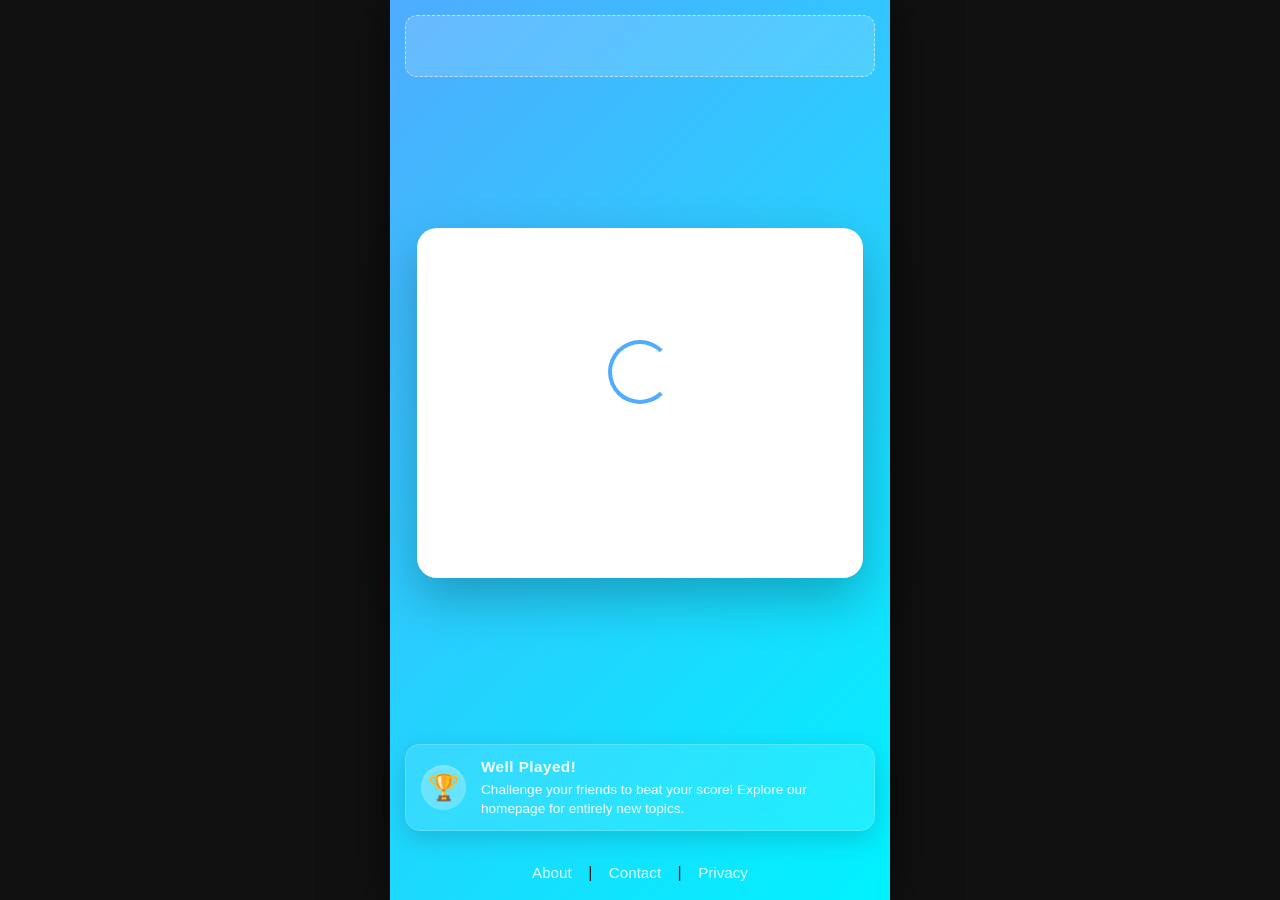
<file: result.html>
<!DOCTYPE html>
<html lang="en">

<head>
    <meta charset="UTF-8">
    <meta name="viewport"
        content="width=device-width, initial-scale=1.0, maximum-scale=1.0, user-scalable=no, viewport-fit=cover">
    <meta name="mobile-web-app-capable" content="yes">
    <meta name="apple-mobile-web-app-capable" content="yes">
    <meta name="theme-color" content="#4facfe">
    <meta name="description"
        content="Check out the verified results of the IQ Quiz. Are you a genius or average? Play now to find out!">
    <title>Quiz Result | Verified Score</title>

    <!-- 1️⃣ Google AdSense Main Script: Ahya '9574633923880115' ni jagya e tamaru AdSense Publisher ID nakho -->
    <script async src="https://pagead2.googlesyndication.com/pagead/js/adsbygoogle.js?client=ca-pub-9574633923880115"
        crossorigin="anonymous"></script>

    <!-- Bootstrap 5 CSS -->
    <link href="https://cdn.jsdelivr.net/npm/bootstrap@5.3.0/dist/css/bootstrap.min.css" rel="stylesheet">
    <!-- Bootstrap Icons -->
    <link rel="stylesheet" href="https://cdn.jsdelivr.net/npm/bootstrap-icons@1.11.1/font/bootstrap-icons.css">
    <style>
        :root {
            --primary-color: #4facfe;
            --secondary-color: #00f2fe;
            --text-dark: #222222;
            --ad-bg: #f8f9fa;
            --ad-border: #ced4da;
        }

        body {
            background: url('https://images.unsplash.com/photo-1557683316-973673baf926?auto=format&fit=crop&w=1920&q=80') center/cover fixed, #111;
            font-family: Arial, sans-serif;
            color: var(--text-dark);
            margin: 0;
            min-height: 100vh;
            display: flex;
            justify-content: center;
            align-items: flex-start;
        }

        #app-wrapper {
            background: linear-gradient(135deg, var(--primary-color) 0%, var(--secondary-color) 100%);
            width: 100%;
            max-width: 500px;
            min-height: 100vh;
            display: flex;
            flex-direction: column;
            justify-content: space-between;
            align-items: center;
            padding: 15px 15px 5px 15px;
            box-shadow: 0 0 50px rgba(0, 0, 0, 0.6);
            position: relative;
        }

        .result-card,
        .loading-card {
            background: #ffffff;
            border-radius: 20px;
            padding: 35px 25px;
            max-width: 450px;
            width: 95%;
            box-shadow: 0 20px 50px rgba(0, 0, 0, 0.25);
            text-align: center;
        }

        /* Notice Badges */
        .badge-topic {
            background-color: #6fbaff;
            color: white;
            font-size: 0.9rem;
            padding: 6px 15px;
            border-radius: 20px;
            margin-bottom: 20px;
            display: inline-block;
            font-weight: bold;
        }

        .loading-card {
            display: flex;
            flex-direction: column;
            justify-content: center;
            align-items: center;
            min-height: 350px;
            transition: opacity 0.5s ease;
        }

        .spinner-wrapper {
            margin-bottom: 25px;
        }

        #loading-message {
            font-size: 1.35rem;
            font-weight: 800;
            color: var(--primary-color);
            transition: opacity 0.3s ease;
        }

        .result-card {
            display: none;
        }

        .fade-in {
            animation: fadeIn 0.6s cubic-bezier(0.2, 0.8, 0.2, 1) forwards;
        }

        @keyframes fadeIn {
            from {
                opacity: 0;
                transform: translateY(30px);
            }

            to {
                opacity: 1;
                transform: translateY(0);
            }
        }

        .score-circle {
            width: 140px;
            height: 140px;
            margin: 0 auto 15px;
            border-radius: 50%;
            background-color: #ffffff;
            border: 5px solid var(--primary-color);
            display: flex;
            align-items: center;
            justify-content: center;
            box-shadow: 0 10px 25px rgba(0, 242, 254, 0.2);
            animation: popIn 0.6s cubic-bezier(0.175, 0.885, 0.32, 1.275) forwards;
        }

        @keyframes popIn {
            0% {
                transform: scale(0.5);
                opacity: 0;
            }

            100% {
                transform: scale(1);
                opacity: 1;
            }
        }

        .score-circle h1 {
            color: var(--primary-color);
            font-size: 3rem;
            font-weight: 800;
            margin: 0;
            letter-spacing: -1px;
        }

        h2.result-title {
            font-weight: 800;
            font-size: 2rem;
            margin-bottom: 5px;
            color: var(--primary-color);
        }

        h3.result-verdict {
            font-weight: 800;
            font-size: 1.6rem;
            margin-bottom: 20px;
        }

        .top-banner-ad {
            width: 100%;
            background: rgba(255, 255, 255, 0.15);
            border: 1px dashed rgba(255, 255, 255, 0.6);
            border-radius: 12px;
            padding: 10px;
            text-align: center;
            color: #ffffff;
            font-weight: bold;
            margin-bottom: 15px;
            min-height: 60px;
            display: flex;
            flex-direction: column;
            align-items: center;
            justify-content: center;
            font-size: 0.9rem;
        }

        .bottom-info-card {
            background: rgba(255, 255, 255, 0.1);
            backdrop-filter: blur(10px);
            -webkit-backdrop-filter: blur(10px);
            border: 1px solid rgba(255, 255, 255, 0.2);
            border-radius: 15px;
            padding: 12px 15px;
            margin-top: 15px;
            display: flex;
            align-items: center;
            gap: 15px;
            text-align: left;
            color: #ffffff;
            box-shadow: 0 8px 25px rgba(0, 0, 0, 0.15);
            width: 100%;
        }

        .info-icon {
            font-size: 1.6rem;
            flex-shrink: 0;
            background: rgba(255, 255, 255, 0.25);
            width: 45px;
            height: 45px;
            display: flex;
            justify-content: center;
            align-items: center;
            border-radius: 50%;
            box-shadow: inset 0 2px 5px rgba(255, 255, 255, 0.2);
        }

        .info-text {
            font-size: 0.85rem;
            line-height: 1.35;
            opacity: 0.95;
            flex: 1;
        }

        .info-text strong {
            display: block;
            font-size: 0.95rem;
            margin-bottom: 4px;
            color: #ffffff;
            opacity: 1;
            letter-spacing: 0.5px;
        }

        .ad-container {
            width: 100%;
            min-height: 90px;
            background-color: var(--ad-bg);
            border: 2px dashed var(--ad-border);
            display: flex;
            flex-direction: column;
            align-items: center;
            justify-content: center;
            color: #888888;
            border-radius: 12px;
            margin: 20px 0;
            font-size: 0.95rem;
            font-weight: bold;
        }

        .btn-restart {
            background: transparent;
            color: var(--primary-color);
            border: 2px solid var(--primary-color);
            font-size: 1.15rem;
            font-weight: 700;
            padding: 14px;
            border-radius: 14px;
            width: 100%;
            transition: all 0.3s ease;
            text-decoration: none;
            display: inline-block;
        }

        .btn-restart:hover {
            background: var(--primary-color);
            color: #ffffff;
            transform: translateY(-2px);
            box-shadow: 0 8px 15px rgba(79, 172, 254, 0.3);
        }

        .btn-share {
            background: #25D366;
            color: #ffffff;
            font-size: 1.15rem;
            font-weight: 700;
            padding: 14px;
            border-radius: 14px;
            border: none;
            width: 100%;
            margin-bottom: 12px;
            transition: all 0.3s ease;
            display: flex;
            align-items: center;
            justify-content: center;
            text-decoration: none;
        }

        .btn-share:hover {
            background: #1ebe57;
            transform: translateY(-2px);
            box-shadow: 0 8px 20px rgba(37, 211, 102, 0.4);
            color: white;
        }

        footer {
            margin-top: 30px;
            padding-bottom: 10px;
        }

        footer a {
            color: #ffffff;
            text-decoration: none;
            font-size: 0.95rem;
            margin: 0 12px;
            opacity: 0.85;
            transition: opacity 0.3s;
            font-weight: 500;
        }

        footer a:hover {
            opacity: 1;
            text-decoration: underline;
        }
    </style>
</head>

<body>
    <div id="app-wrapper">

        <div class="w-100">
            <!-- Top External Banner Ad -->
            <div class="top-banner-ad" style="margin-bottom: 0; padding: 0; display: block; overflow: hidden;">
                <!-- 2️⃣ First Ad Unit -->
                <ins class="adsbygoogle" style="display:block; min-height: 60px;"
                    data-ad-client="ca-pub-9574633923880115" data-ad-slot="4081411500" data-ad-format="auto"
                    data-full-width-responsive="true"></ins>
                <script>
                    (adsbygoogle = window.adsbygoogle || []).push({});
                </script>
            </div>
        </div>

        <div class="loading-card" id="loading-card">
            <div class="spinner-wrapper">
                <div class="spinner-border" style="width: 4rem; height: 4rem; color: var(--primary-color);"
                    role="status">
                    <span class="visually-hidden">Loading...</span>
                </div>
            </div>
            <div id="loading-message">Analyzing your answers...</div>
        </div>

        <div class="result-card fade-in" id="result-card">

            <div id="topic-badge" class="badge-topic shadow-sm">Loading Topic...</div>

            <h2 class="result-title">Quiz Complete! 🎉</h2>
            <p class="text-muted fw-bold mb-2">Here is how you performed:</p>

            <div class="ad-container shadow-sm" style="padding: 0; overflow: hidden; display: block;">
                <!-- 3️⃣ Second Ad Unit -->
                <ins class="adsbygoogle" style="display:block; min-height: 90px;"
                    data-ad-client="ca-pub-9574633923880115" data-ad-slot="4081411500" data-ad-format="auto"
                    data-full-width-responsive="true"></ins>
                <script>
                    (adsbygoogle = window.adsbygoogle || []).push({});
                </script>
            </div>

            <div class="score-circle">
                <h1 id="score-display">0/0</h1>
            </div>

            <h3 id="result-verdict" class="result-verdict">...</h3>

            <div class="ad-container shadow-sm mt-3 mb-4" style="padding: 0; overflow: hidden; display: block;">
                <!-- 4️⃣ Third Ad Unit -->
                <ins class="adsbygoogle" style="display:block; min-height: 90px;"
                    data-ad-client="ca-pub-9574633923880115" data-ad-slot="4081411500" data-ad-format="auto"
                    data-full-width-responsive="true"></ins>
                <script>
                    (adsbygoogle = window.adsbygoogle || []).push({});
                </script>
            </div>

            <div class="action-buttons">
                <button id="share-btn" class="btn-share">
                    <i class="bi bi-whatsapp me-2 fs-5"></i> Spread Challenge
                </button>
                <a href="index.html" class="btn-restart" id="restart-btn">Try Another Topic</a>
            </div>

        </div>

        <div class="w-100">
            <!-- Premium Glassmorphism Info Card -->
            <div class="bottom-info-card">
                <div class="info-icon">🏆</div>
                <div class="info-text">
                    <strong>Well Played!</strong>
                    Challenge your friends to beat your score! Explore our homepage for entirely new topics.
                </div>
            </div>

            <footer class="text-center">
                <a href="about.html">About</a> |
                <a href="contact.html">Contact</a> |
                <a href="privacy.html">Privacy</a>
            </footer>
        </div>

    </div> <!-- app wrapper ends -->

    <script src="https://cdn.jsdelivr.net/npm/bootstrap@5.3.0/dist/js/bootstrap.bundle.min.js"></script>
    <script>
        document.addEventListener('DOMContentLoaded', () => {
            const loadingCard = document.getElementById('loading-card');
            const resultCard = document.getElementById('result-card');
            const loadingMsg = document.getElementById('loading-message');

            const messages = ["Reading category database...", "Analyzing responses...", "Formatting scores..."];
            let msgIndex = 0;

            const msgInterval = setInterval(() => {
                msgIndex++;
                if (msgIndex < messages.length) {
                    loadingMsg.style.opacity = 0;
                    setTimeout(() => {
                        loadingMsg.innerText = messages[msgIndex];
                        loadingMsg.style.opacity = 1;
                    }, 200);
                }
            }, 900);

            setTimeout(() => {
                clearInterval(msgInterval);
                loadingCard.style.display = 'none';
                resultCard.style.display = 'block';

                // Data mapping dynamically generated
                const score = parseInt(localStorage.getItem('quizScore') || '0');
                const totalQ = parseInt(localStorage.getItem('totalQuestions') || '5');
                const topicContext = localStorage.getItem('quizTopic') || 'General IQ';

                const percentage = (totalQ === 0) ? 0 : (score / totalQ) * 100;

                const verdictElement = document.getElementById('result-verdict');
                let verdictStr = "";

                if (percentage >= 80) {
                    verdictStr = "You are Genius 😍";
                    verdictElement.style.color = "#28a745";
                } else if (percentage >= 40) {
                    verdictStr = "You are Average 🙂";
                    verdictElement.style.color = "#ff9800";
                } else {
                    verdictStr = "Try Again 😅";
                    verdictElement.style.color = "#dc3545";
                }

                // Render UI attributes seamlessly
                document.getElementById('topic-badge').innerText = topicContext;
                document.getElementById('score-display').innerText = `${score}/${totalQ}`;
                verdictElement.innerText = verdictStr;

                const shareBtn = document.getElementById('share-btn');
                shareBtn.addEventListener('click', () => {
                    let pageUrl = window.location.href.split('result.html')[0] || window.location.href;
                    if (!pageUrl.endsWith('/')) {
                        pageUrl += '/';
                    }
                    const appUrl = pageUrl + 'index.html';

                    const textContent = `I scored ${score}/${totalQ} inside the ${topicContext} Quiz!🏆 Result: ${verdictStr}. Try to beat my score here: ${appUrl}`;
                    const whatsappUrl = `https://api.whatsapp.com/send?text=${encodeURIComponent(textContent)}`;
                    window.open(whatsappUrl, '_blank');
                });

                // Clear tracked data securely post execution ensuring next category launches cleanly.
                localStorage.removeItem('quizScore');
                localStorage.removeItem('totalQuestions');
                localStorage.removeItem('quizTopic');

            }, 2800);
        });
    </script>
</body>

</html>
</file>
<file: style.css>
:root {
    --primary-color: #4facfe;
    --secondary-color: #00f2fe;
    --text-dark: #333333;
}

body {
    background: linear-gradient(135deg, #4facfe, #00f2fe);
    font-family: Arial, sans-serif;
    color: white;
    margin: 0;
    min-height: 100vh;
}

.bg-light-gradient {
    background: linear-gradient(135deg, #4facfe, #00f2fe);
}

.text-primary {
    color: var(--primary-color) !important;
}

.bg-primary {
    background: var(--primary-color) !important;
}

.btn-primary {
    background: var(--primary-color);
    border-color: var(--primary-color);
    color: white;
}

.btn-outline-primary {
    color: var(--primary-color);
    border-color: var(--primary-color);
    background: white;
}

.btn-outline-primary:hover {
    background: var(--primary-color);
    border-color: var(--primary-color);
    color: white;
}

/* Premium Card Layout */
.quiz-box {
    background: white;
    color: black;
    padding: 25px;
    border-radius: 15px;
    max-width: 420px;
    width: 95%;
    margin: auto;
    margin-top: 2vh;
    margin-bottom: 2vh;
    box-shadow: 0 10px 30px rgba(0,0,0,0.15);
    transition: transform 0.3s ease;
}

.quiz-box:hover {
    transform: translateY(-5px);
    box-shadow: 0 15px 35px rgba(0,0,0,0.2);
}

button {
    width: 100%;
    margin: 10px 0;
    padding: 12px;
    border: none;
    border-radius: 10px;
    transition: all 0.2s ease;
}

.btn-hover-effect:not(:disabled):hover {
    background: var(--secondary-color);
    border-color: var(--secondary-color);
    transform: translateY(-2px);
    box-shadow: 0 5px 15px rgba(0,0,0,0.2) !important;
}

.fade-in {
    animation: fadeIn 0.5s ease-in-out;
}

@keyframes fadeIn {
    from { opacity: 0; transform: translateY(15px); }
    to { opacity: 1; transform: translateY(0); }
}

.option-btn {
    text-align: left;
    margin-bottom: 12px;
    font-size: 1.1rem;
    padding: 12px 20px;
    border-radius: 10px;
    border: 2px solid #e2e8f0;
    background-color: #ffffff;
    color: var(--text-dark);
    font-weight: bold;
}

.option-btn:hover {
    border-color: var(--primary-color);
    background-color: #f0f8ff;
}

.option-btn.selected {
    border-color: var(--primary-color);
    background-color: var(--primary-color);
    color: white;
    box-shadow: 0 0 0 4px rgba(79, 172, 254, 0.2);
}

/* Ad Placement Placeholder Styling */
.ad-container {
    width: 100%;
    min-height: 90px;
    background-color: #f8f9fa;
    border: 2px dashed #00f2fe;
    display: flex;
    flex-direction: column;
    align-items: center;
    justify-content: center;
    color: #4facfe;
    margin: 20px 0;
    border-radius: 12px;
    text-align: center;
}

/* Enhancements for Earning UI */
#wallet-balance {
    transition: transform 0.2s ease;
    display: inline-block;
}

@keyframes customPulse {
    0% { transform: scale(1); box-shadow: 0 0 0 0 rgba(37, 211, 102, 0.7); }
    50% { transform: scale(1.03); box-shadow: 0 0 0 10px rgba(37, 211, 102, 0); }
    100% { transform: scale(1); box-shadow: 0 0 0 0 rgba(37, 211, 102, 0); }
}

.animate-pulse {
    animation: customPulse 1.5s infinite;
}

.animate-bounce {
    animation: bounce 2s infinite;
}

@keyframes bounce {
    0%, 20%, 50%, 80%, 100% {transform: translateY(0);}
    40% {transform: translateY(-20px);}
    60% {transform: translateY(-10px);}
}


/* Loading animations */
.loading-screen {
    min-height: 35vh;
    display: flex;
    flex-direction: column;
    align-items: center;
    justify-content: center;
}

.timer {
    font-size: 1.1rem;
    font-weight: 700;
    color: #4facfe;
    transition: color 0.3s;
}

.timer.warning {
    color: #dc3545;
    animation: pulse 1s infinite alternate;
}

@keyframes pulse {
    from { transform: scale(1); }
    to { transform: scale(1.05); }
}

footer {
    font-size: 0.9rem;
}

footer a {
    color: white;
    text-decoration: underline;
    margin: 0 10px;
}

footer a:hover {
    color: #f0f0f0;
}
</file>
